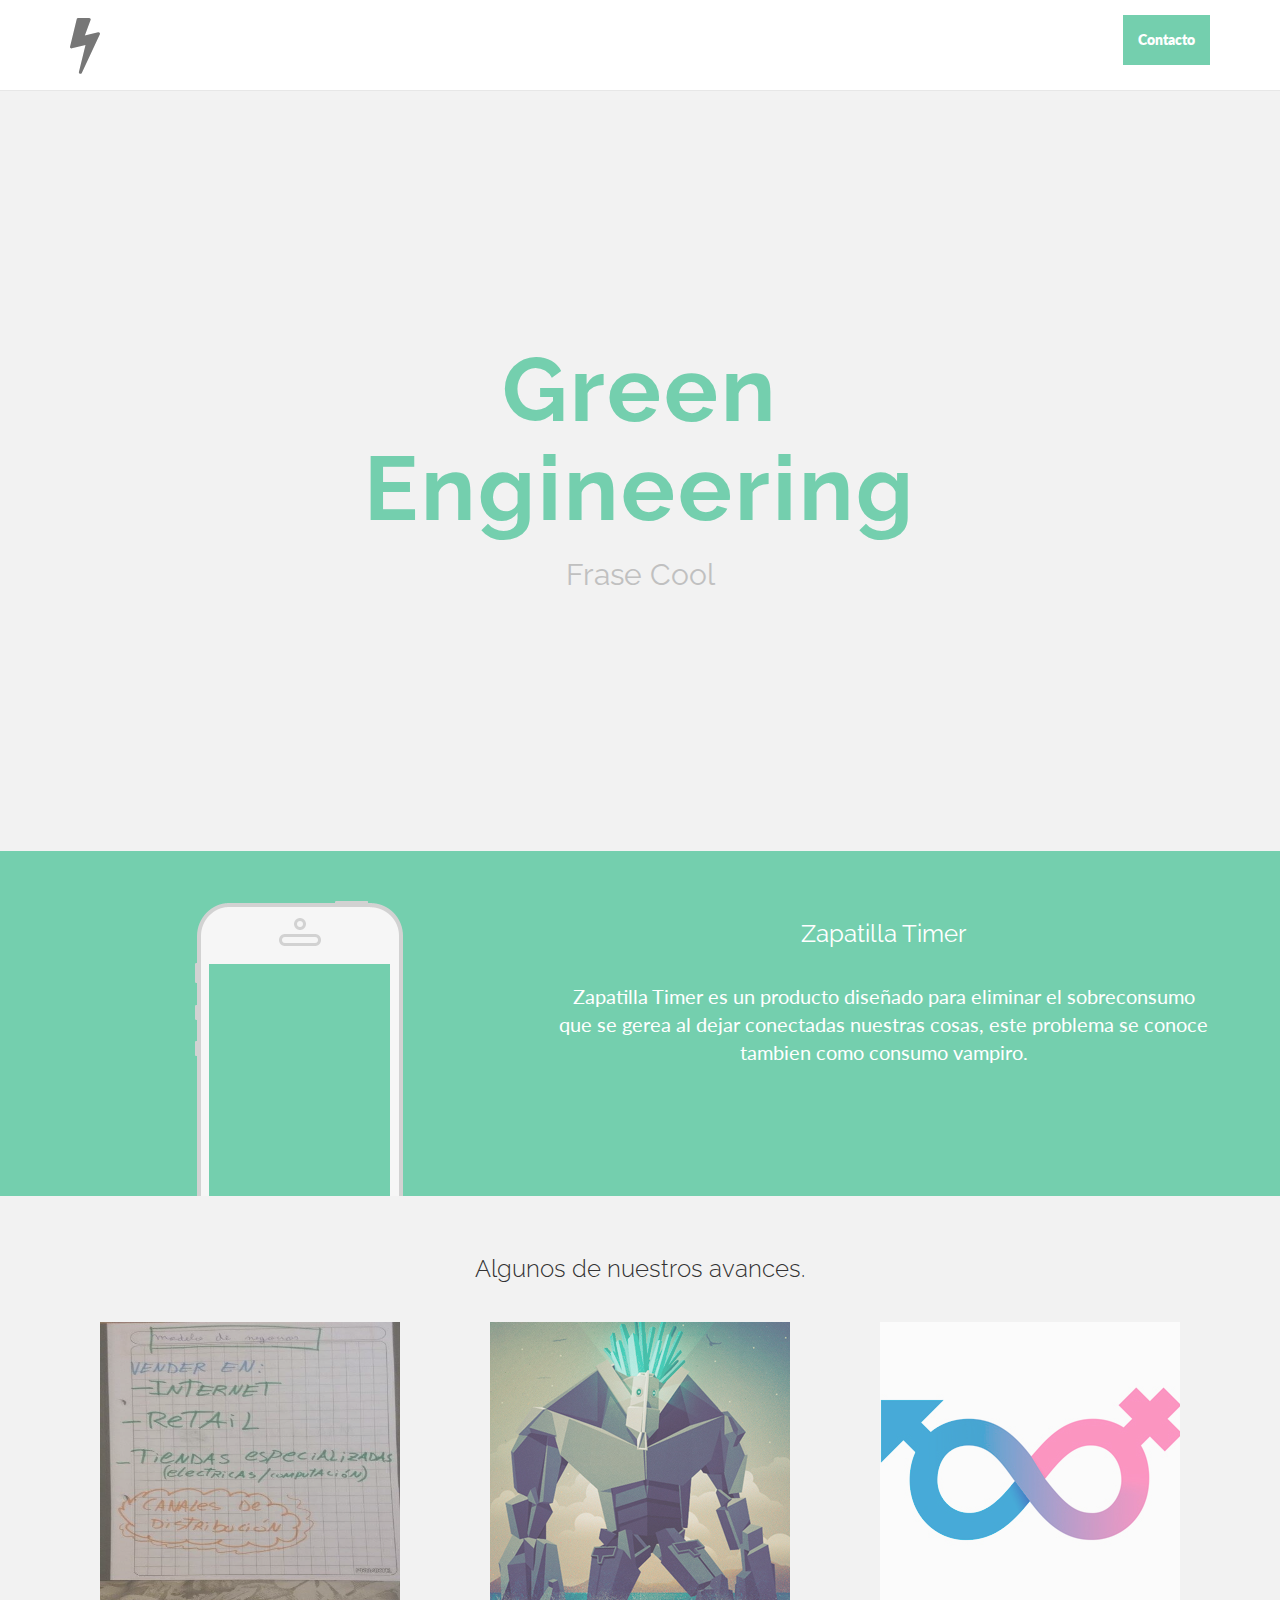
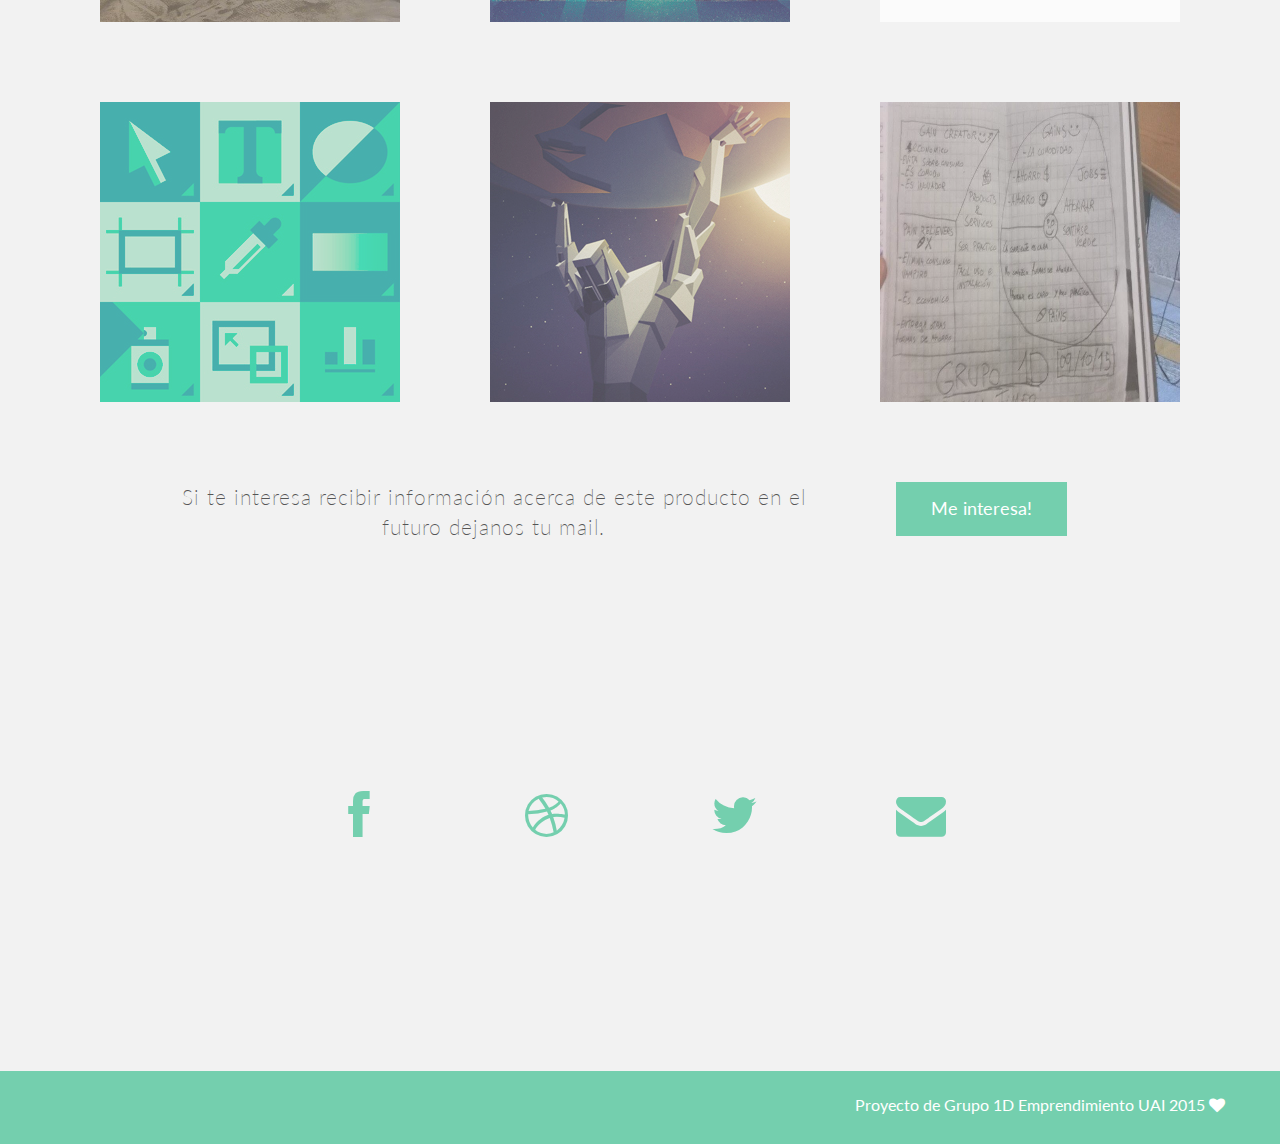
<file: index.html>
<!DOCTYPE html>
<html lang="en">
  <head>
    <meta charset="utf-8">
    <meta http-equiv="X-UA-Compatible" content="IE=edge">
    <meta name="viewport" content="width=device-width, initial-scale=1.0">
    <meta name="description" content="">
    <meta name="author" content="">

    <title>Green Engineering</title>

    <!-- Bootstrap core CSS -->
    <link href="assets/css/bootstrap.css" rel="stylesheet">

    <!-- Custom styles for this template -->
    <link href="assets/css/main.css" rel="stylesheet">
    <link href="assets/css/font-awesome.min.css" rel="stylesheet">

    <script src="https://code.jquery.com/jquery-1.10.2.min.js"></script>
    <script src="assets/js/chart.js"></script>


    <!-- HTML5 shim and Respond.js IE8 support of HTML5 elements and media queries -->
    <!--[if lt IE 9]>
      <script src="https://oss.maxcdn.com/libs/html5shiv/3.7.0/html5shiv.js"></script>
      <script src="https://oss.maxcdn.com/libs/respond.js/1.3.0/respond.min.js"></script>
    <![endif]-->
  </head>

  <body>

    <!-- Fixed navbar -->
    <div class="navbar navbar-default navbar-fixed-top">
      <div class="container">
        <div class="navbar-header">
          <button type="button" class="navbar-toggle" data-toggle="collapse" data-target=".navbar-collapse">
            <span class="icon-bar"></span>
            <span class="icon-bar"></span>
            <span class="icon-bar"></span>
          </button>
          <a class="navbar-brand" href="#"><i class="fa fa-bolt"></i></a>
        </div>
        <div class="navbar-collapse collapse">
          <ul class="nav navbar-nav navbar-right">
            <li class="active"><a href="#contact">Contacto</a></li>
          </ul>
        </div><!--/.nav-collapse -->
      </div>
    </div>


	<div id="hello">
	    <div class="container">
	    	<div class="row">
	    		<div class="col-lg-8 col-lg-offset-2 centered">
	    			<h1>Green Engineering</h1>
	    			<h2>Frase Cool</h2>
	    		</div><!-- /col-lg-8 -->
	    	</div><!-- /row -->
	    </div> <!-- /container -->
	</div><!-- /hello -->
	
	<div id="green">
		<div class="container">
			<div class="row">
				<div class="col-lg-5 centered">
					<img src="assets/img/iphone.png" alt="">
				</div>
				
				<div class="col-lg-7 centered">
					<h3>Zapatilla Timer</h3>
					<p>Zapatilla Timer es un producto diseñado para eliminar el sobreconsumo que se gerea al dejar conectadas nuestras cosas, este problema se conoce tambien como consumo vampiro.</p>
				</div>
			</div>
		</div>
	</div>
	
	<div class="container">
		<div class="row centered mt grid">
			<h3>Algunos de nuestros avances.</h3>
			<div class="mt"></div>
			<div class="col-lg-4">
				<a href="https://www.youtube.com/watch?v=Vwr40jnnUMo"><img src="assets/img/01.jpg" alt="" height="300px" width="300px"></a>
			</div>
			<div class="col-lg-4">
				<a href="#"><img src="assets/img/02.jpg" alt=""></a>
			</div>
			<div class="col-lg-4">
				<a href="#"><img src="assets/img/03.jpg" alt=""></a>
			</div>
		</div>
		
		<div class="row centered mt grid">
			<div class="mt"></div>		
			<div class="col-lg-4">
				<a href="#"><img src="assets/img/04.jpg" alt=""></a>
			</div>
			<div class="col-lg-4">
				<a href="#"><img src="assets/img/05.jpg" alt=""></a>
			</div>
			<div class="col-lg-4">
				<a href="https://www.youtube.com/watch?v=raPO9VQp3XU"><img src="assets/img/06.jpg" alt=""  height="300px" width="300px"></a>
			</div>
		</div>
		
		<div class="row mt centered">
			<div class="col-lg-7 col-lg-offset-1 mt">
					<p class="lead">Si te interesa recibir información acerca de este producto en el futuro dejanos tu mail.</p>
			</div>
			
			<div class="col-lg-3 mt">
				<p><button type="button" class="btn btn-theme btn-lg" data-toggle="modal" data-target="#myModal">Me interesa!</button></p>
			</div>
		</div>
	</div>

	
	<section id="contact"></section>
	<div id="social">
		<div class="container">
			<div class="row centered">
				<div class="col-lg-8 col-lg-offset-2">
					<div class="col-md-3">
						<a href="#"><i class="fa fa-facebook"></i></a>
					</div>
					<div class="col-md-3">
						<a href="#"><i class="fa fa-dribbble"></i></a>
					</div>
					<div class="col-md-3">
						<a href="#"><i class="fa fa-twitter"></i></a>
					</div>
					<div class="col-md-3">
						<a href="#"><i class="fa fa-envelope"></i></a>
					</div>
				</div>
			</div>
		</div><!-- /container -->
	</div><!-- /social -->


	<div id="f">
		<div class="container">
			<div class="row">
				<p>Proyecto de Grupo 1D Emprendimiento UAI 2015  <i class="fa fa-heart"></i></p>
			</div>
		</div>
	</div>
	<div class="modal fade" id="myModal" tabindex="-1" role="dialog" aria-labelledby="myModalLabel">
  <div class="modal-dialog">
    <div class="modal-content">
      <div class="modal-header">
        <button type="button" class="close" data-dismiss="modal" aria-label="Close"><span aria-hidden="true">&times;</span></button>
        <h4 class="modal-title">Déjanos tu correo.</h4>
      </div>
      <div class="modal-body">
        <form>
		    <div class="form-group">
			    <label for="exampleInputEmail1">Dirección electrónica.</label>
			    <input type="email" class="form-control" id="exampleInputEmail1" placeholder="nombre@dominio.com">
			</div>
        </form>
      </div>
      <div class="modal-footer">
        <button type="button" class="btn btn-theme">Listo!</button>
      </div>
    </div><!-- /.modal-content -->
  </div><!-- /.modal-dialog -->
</div><!-- /.modal -->

    <!-- Bootstrap core JavaScript
    ================================================== -->
    <!-- Placed at the end of the document so the pages load faster -->
    <script src="assets/js/bootstrap.js"></script>
  </body>
</html>
</file>
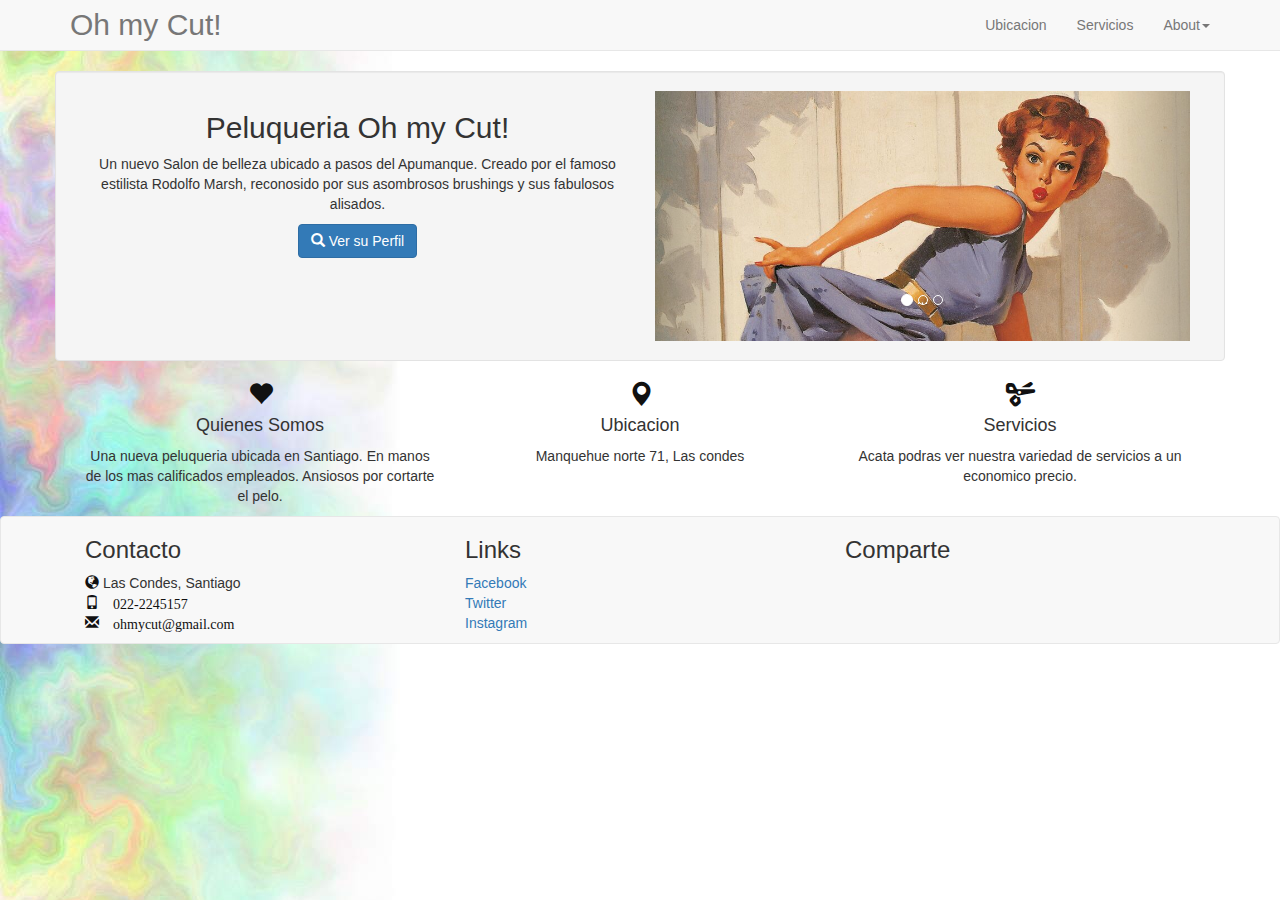
<file: ohmycut/index.html>
<header>
	<div class="navbar navbar-default navbar-static-top">
		<div class="container">
			<div class="row">
				<div class="col-md-12 text-center">
					<a href="index.html" class="navbar-brand">Oh my Cut!</a>

					<ul class="nav navbar-nav navbar-right">
						<li><a href="ubicacion.html">Ubicacion</a></li>
						<li><a href="servicios.html">Servicios</a></li>
						<li>
							<a href="#" data-toggle="dropdown">About<span class="caret"></span></a>
								<ul class="dropdown-menu">
									<li><a target="_blank" href="https://twitter.com/omcpeluqueria">Twitter</a></li>								
									<li><a target="_blank" href='https://www.facebook.com/pages/Oh-my-Cut-Chile/1569248066684322?fref=ts'>Facebook</a></li>
									<li><a target="_blank" href="https://instagram.com/ohmycutchile/">Instagram</a></li>
								</ul>
						</li>
					</ul>
				</div>
			</div>
		</div>
	</div>
</header>
<body>

				<div id="fb-root"></div>
				<script>(function(d, s, id) {
			  var js, fjs = d.getElementsByTagName(s)[0];
			  if (d.getElementById(id)) return;
			  js = d.createElement(s); js.id = id;
			  js.src = "//connect.facebook.net/es_LA/sdk.js#xfbml=1&version=v2.3";
			  fjs.parentNode.insertBefore(js, fjs);
				}(document, 'script', 'facebook-jssdk'));</script>


				<div class="">
							<div class="container well">
							<div class="col-md-6 text-center">
								<h2>Peluqueria Oh my Cut!</h2>
							<p>Un nuevo Salon de belleza ubicado a pasos del Apumanque. Creado por el famoso estilista Rodolfo Marsh, reconosido por sus asombrosos brushings y sus fabulosos alisados.</p>
								<a href="https://www.facebook.com/rodolfo11?fref=ts"><button type="button" class="btn btn-primary"><span class="glyphicon glyphicon-search" aria-hidden="true"></span> Ver su Perfil</button></a>
							</div>
							<div class="col-md-6" >
									<div id="carousel-example-generic" class="carousel slide" data-ride="carousel">
  <!-- Indicators -->
															  <ol class="carousel-indicators">
															    <li data-target="#carousel-example-generic" data-slide-to="0" class="active"></li>
															    <li data-target="#carousel-example-generic" data-slide-to="1"></li>
															    <li data-target="#carousel-example-generic" data-slide-to="2"></li>
															  </ol>

															  <!-- Wrapper for slides -->
															  <div class="carousel-inner" role="listbox" style="height:250px">
															    <div class="item active">
															      <img src="img/img-01.jpg" alt="img-01">
															      <div class="carousel-caption">
															        ...
															      </div>
															    </div>
															    <div class="item" >
															      <img src="img/img-06.jpg" alt="img-06">
															      <div class="carousel-caption">
															        ...
															      </div>
															    </div>
															    <div class="item">
															      <img src="img/img-05.jpg" alt="img-05">
															      <div class="carousel-caption">
															        ...
															      </div>
															    </div>
															  </div>

															  <!-- Controls -->
															  <a class="left carousel-control" href="#carousel-example-generic" role="button" data-slide="prev">
															
															  </a>
															  <a class="right carousel-control" href="#carousel-example-generic" role="button" data-slide="next">
															  
															  </a>
									</div>
							</div>
				</div>
			</div>


		


		
				<div class="container">
				<div class="col-md-4 text-center">
					<a href="#"><i class="glyphicon glyphicon-heart"></i></a>
					<h4>Quienes Somos</h4>
					<p>Una nueva peluqueria ubicada en Santiago. En manos de los mas calificados empleados. Ansiosos por cortarte el pelo.</p>
				</div>



				<div class="col-md-4 text-center">
					<a href="ubicacion.html"><i class="glyphicon glyphicon-map-marker"></i></a>
					<h4> Ubicacion</h4>
					<p>Manquehue norte 71, Las condes</p>
				</div>

				<div class="col-md-4 text-center">
					<a href="servicios.html"><i class="glyphicon glyphicon-scissors"></i></a>
					<h4>Servicios</h4>
					<p>Acata podras ver nuestra variedad de servicios a un economico precio.</p>
				</div>
				</div>
</body>

	
<footer>
<div class="navbar navbar-default">
	<div class="container">	

		<div class="col-md-4 text-justify">
			<h3>Contacto</h3>
			<ul class="list-unstyled">
				<li><i class="glyphicon glyphicon-globe"></i> Las Condes, Santiago</li>
				<li><i class="glyphicon glyphicon-phone"> 022-2245157</i></li>
				<li><i class="glyphicon glyphicon-envelope"> ohmycut@gmail.com</i></li>
			</ul>
		</div>

		<div class="col-md-4 text-justify">
			<h3>Links</h3>

			<ul class="list-unstyled">
				<li><a target="_blank" href="https://www.facebook.com/pages/Oh-my-Cut-Chile/1569248066684322?fref=ts">Facebook</a></li>
				<li><a target="_blank" href="https://twitter.com/omcpeluqueria">Twitter</a></li>
				<li><a target="_blank" href="https://instagram.com/ohmycutchile/">Instagram</a></li>
			</ul>

		</div>
		<div class="col-md-4 text-justify">
			<h3>Comparte</h3>
			<div class="fb-share-button" data-href="https://www.facebook.com/pages/Oh-my-Cut-Chile/1569248066684322?fref=ts" data-layout="button_count"></div>
		</div>
		
	</div>
</div>
</footer>


<link rel="stylesheet" type="text/css" href="bootstrap/css/bootstrap.css">
<link rel="stylesheet" type="text/css" href="bootstrap/css/main.css">
 <script src='https://ajax.googleapis.com/ajax/libs/jquery/1.11.1/jquery.min.js'></script>
    <script src='bootstrap/js/bootstrap.min.js'></script>
</file>
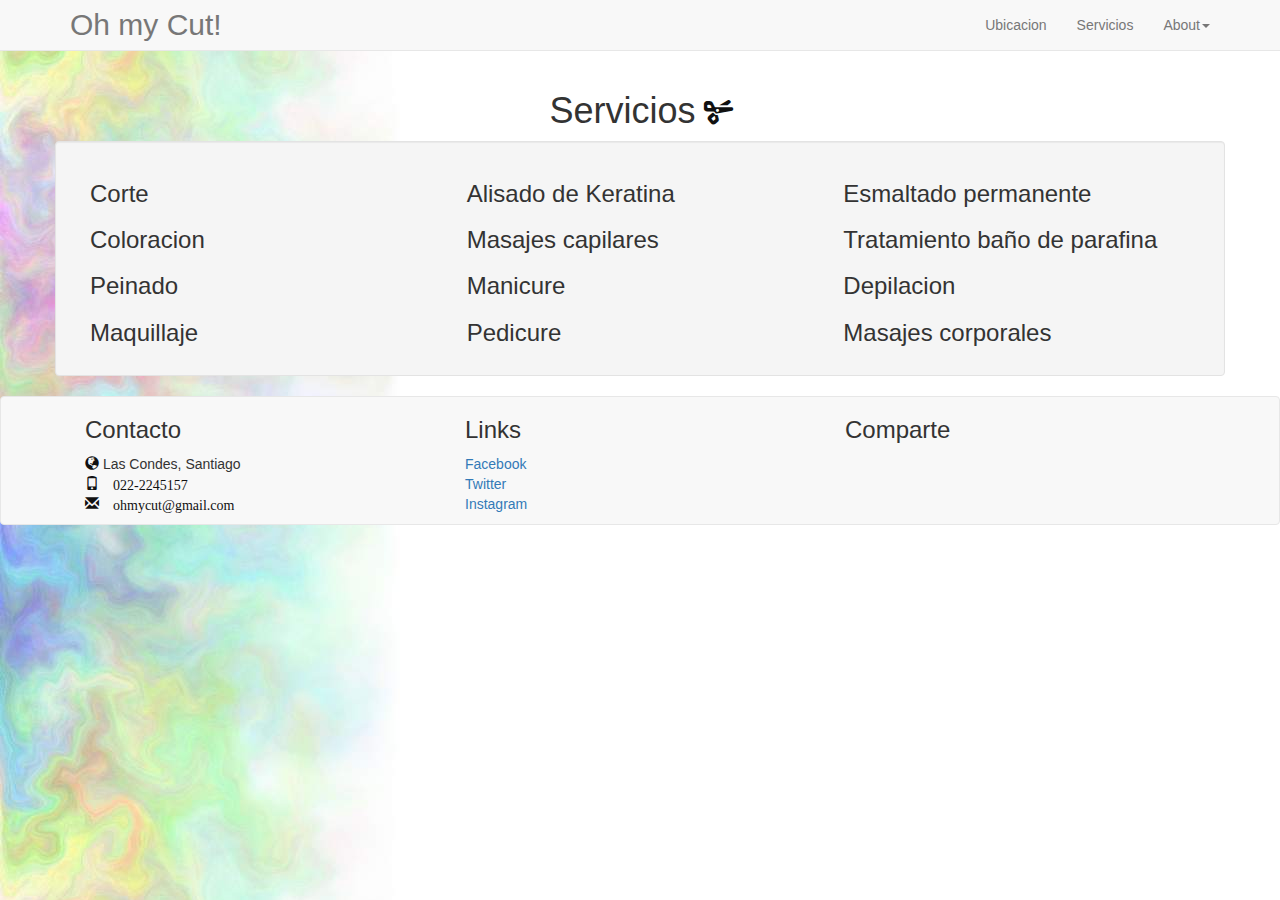
<file: ohmycut/servicios.html>
<header>
	<div class="navbar navbar-default navbar-static-top">
		<div class="container">
			<div class="row">
				<div class="col-md-12 text-center">
					<a href="index.html" class="navbar-brand">Oh my Cut!</a>

					<ul class="nav navbar-nav navbar-right">
						<li><a href="ubicacion.html">Ubicacion</a></li>
						<li><a href="servicios.html">Servicios</a></li>
						<li>
							<a href="#" data-toggle="dropdown">About<span class="caret"></span></a>
								<ul class="dropdown-menu">
									<li><a target="_blank" href="https://twitter.com/omcpeluqueria">Twitter</a></li>								
									<li><a target="_blank" href='https://www.facebook.com/pages/Oh-my-Cut-Chile/1569248066684322?fref=ts'>Facebook</a></li>
									<li><a target="_blank" href="https://instagram.com/ohmycutchile/">Instagram</a></li>
								</ul>
						</li>
					</ul>
				</div>
			</div>
		</div>
	</div>
</header>
<body>
	<div id="fb-root"></div>
		<script>(function(d, s, id) {
		  var js, fjs = d.getElementsByTagName(s)[0];
		  if (d.getElementById(id)) return;
		  js = d.createElement(s); js.id = id;
		  js.src = "//connect.facebook.net/es_LA/sdk.js#xfbml=1&version=v2.3";
		  fjs.parentNode.insertBefore(js, fjs);
			}(document, 'script', 'facebook-jssdk'));
		</script>

	<div class="row">
		<div class="col-md-12 text-center">
				<h1>Servicios <a href="servicios.html"><i class="glyphicon glyphicon-scissors"></i></a></h1>
		</div>
	</div>

	<div class="row">
		
		<div class="container well">
			<div class="col-md-4">
				<ul class="list-unstyled">

					<li><h3>Corte</h3></li>
					<li><h3>Coloracion</h3></li>
					<li><h3>Peinado</h3></li>
					<li><h3>Maquillaje</h3></li>

				</ul>
			</div>

			<div class="col-md-4">
				<ul class="list-unstyled">

					<li><h3>Alisado de Keratina</h3></li>
					<li><h3>Masajes capilares</h3></li>
					<li><h3>Manicure</h3></li>
					<li><h3>Pedicure</h3></li>

				</ul>
			</div>

			<div class="col-md-4">
				<ul class="list-unstyled">

					<li><h3>Esmaltado permanente</h3></li>
					<li><h3>Tratamiento ba&ntilde;o de parafina</h3></li>
					<li><h3>Depilacion</h3></li>
					<li><h3>Masajes corporales</h3></li>

				</ul>
			</div>
		</div>
	</div>

</body>

<footer>
	<div class="navbar navbar-default">
		<div class="container">	

			<div class="col-md-4 text-justify">
				<h3>Contacto</h3>
				<ul class="list-unstyled">
					<li><i class="glyphicon glyphicon-globe"></i> Las Condes, Santiago</li>
					<li><i class="glyphicon glyphicon-phone"> 022-2245157</i></li>
					<li><i class="glyphicon glyphicon-envelope"> ohmycut@gmail.com</i></li>
				</ul>
			</div>

			<div class="col-md-4 text-justify">
				<h3>Links</h3>

				<ul class="list-unstyled">
					<li><a target="_blank" href="https://www.facebook.com/pages/Oh-my-Cut-Chile/1569248066684322?fref=ts">Facebook</a></li>
					<li><a target="_blank" href="https://twitter.com/omcpeluqueria">Twitter</a></li>
					<li><a target="_blank" href="https://instagram.com/ohmycutchile/">Instagram</a></li>
				</ul>

			</div>
			<div class="col-md-4 text-justify">
				<h3>Comparte</h3>
				<div class="fb-share-button" data-href="https://www.facebook.com/pages/Oh-my-Cut-Chile/1569248066684322?fref=ts" data-layout="button_count"></div>
			</div>
			
		</div>
	</div>
</footer>

<link rel="stylesheet" type="text/css" href="bootstrap/css/bootstrap.css">
	<link rel="stylesheet" type="text/css" href="bootstrap/css/main.css">
 <script src='https://ajax.googleapis.com/ajax/libs/jquery/1.11.1/jquery.min.js'></script>
    <script src='bootstrap/js/bootstrap.min.js'></script>
</file>
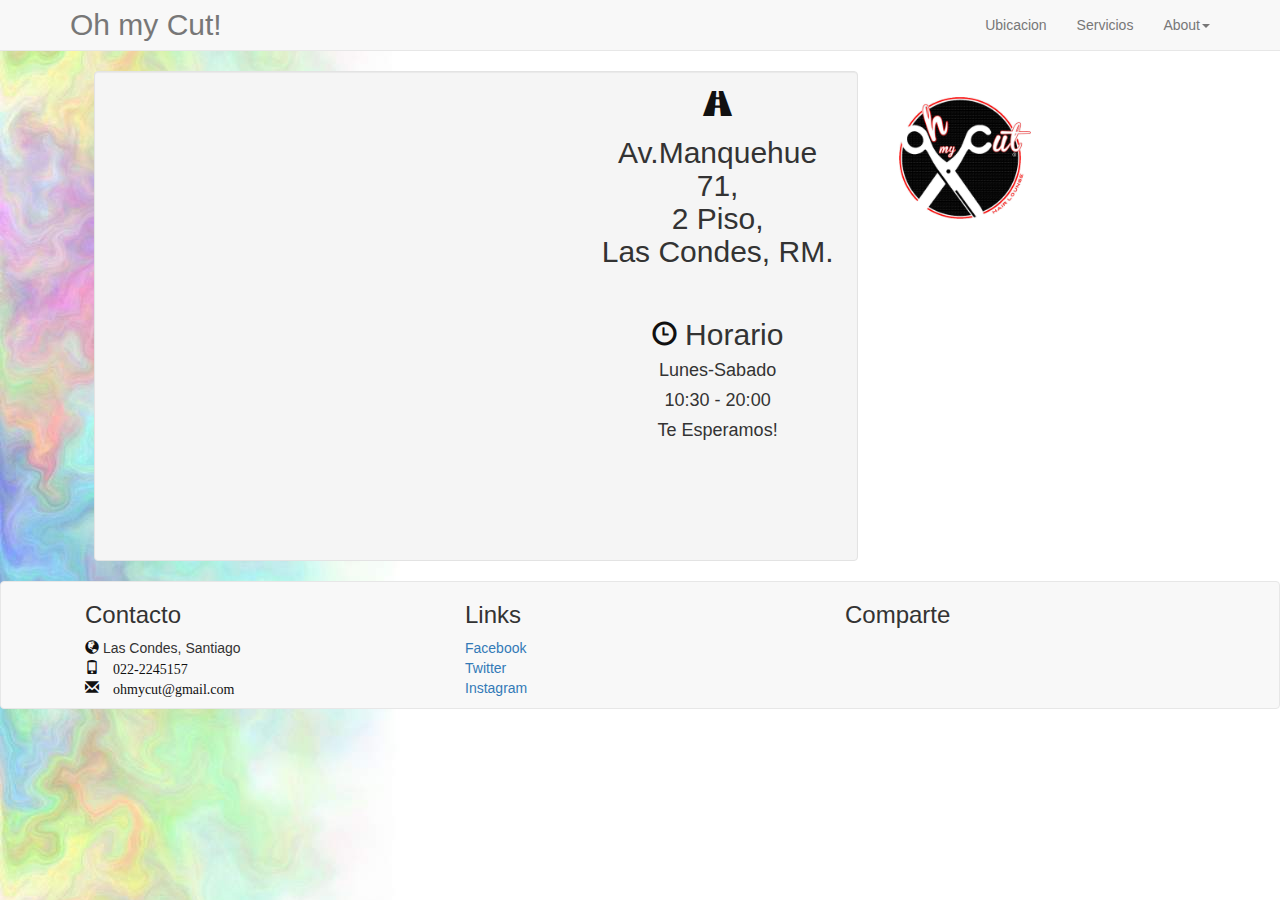
<file: ohmycut/ubicacion.html>
<header>
	<div class="navbar navbar-default navbar-static-top">
		<div class="container">
			<div class="row">
				<div class="col-md-12 text-center">
					<a href="index.html" class="navbar-brand">Oh my Cut!</a>

					<ul class="nav navbar-nav navbar-right">
						<li><a href="ubicacion.html">Ubicacion</a></li>
						<li><a href="servicios.html">Servicios</a></li>
						<li>
							<a href="#" data-toggle="dropdown">About<span class="caret"></span></a>
								<ul class="dropdown-menu">
									<li><a target="_blank" href="https://twitter.com/omcpeluqueria">Twitter</a></li>								
									<li><a target="_blank" href='https://www.facebook.com/pages/Oh-my-Cut-Chile/1569248066684322?fref=ts'>Facebook</a></li>
									<li><a target="_blank" href="https://instagram.com/ohmycutchile/">Instagram</a></li>
								</ul>
						</li>
					</ul>
				</div>
			</div>
		</div>
	</div>
</header>
<body>

				<div id="fb-root"></div>
				<script>(function(d, s, id) {
			  var js, fjs = d.getElementsByTagName(s)[0];
			  if (d.getElementById(id)) return;
			  js = d.createElement(s); js.id = id;
			  js.src = "//connect.facebook.net/es_LA/sdk.js#xfbml=1&version=v2.3";
			  fjs.parentNode.insertBefore(js, fjs);
				}(document, 'script', 'facebook-jssdk'));</script>

	<div class="row">
		<div class="well col-md-7 col-md-offset-1 text-center">
			<iframe class="col-md-8"src="https://www.google.com/maps/embed?pb=!1m18!1m12!1m3!1d3330.5897869234022!2d-70.5674181!3d-33.407864799999984!2m3!1f0!2f0!3f0!3m2!1i1024!2i768!4f13.1!3m3!1m2!1s0x9662cedc2fb0b80b%3A0x7d3e63002b9e71d0!2sManquehue+71%2C+Las+Condes%2C+Regi%C3%B3n+Metropolitana+de+Santiago!5e0!3m2!1ses!2scl!4v1430261975715" width="600" height="450" frameborder="0" style="border:0"></iframe>
			<i class="glyphicon glyphicon-road"></i>
			<h2>Av.Manquehue 71,</br> 2 Piso,</br> Las Condes, RM.</h2></br>
			
			<h2>	<i class="glyphicon glyphicon-time"></i> Horario</h2>
			<p><h4>Lunes-Sabado</h4>  <h4>10:30 - 20:00</h4></p>
			<h4>Te Esperamos!</h4>

		</div>
		<div class="col-md-4">
			<img src="img/img-02.jpg" height="450">
		</div>
	</div>
</body>

<footer>
	<div class="navbar navbar-default">
		<div class="container">	

			<div class="col-md-4 text-justify">
				<h3>Contacto</h3>
				<ul class="list-unstyled">
					<li><i class="glyphicon glyphicon-globe"></i> Las Condes, Santiago</li>
					<li><i class="glyphicon glyphicon-phone"> 022-2245157</i></li>
					<li><i class="glyphicon glyphicon-envelope"> ohmycut@gmail.com</i></li>
				</ul>
			</div>

			<div class="col-md-4 text-justify">
				<h3>Links</h3>

				<ul class="list-unstyled">
					<li><a target="_blank" href="https://www.facebook.com/pages/Oh-my-Cut-Chile/1569248066684322?fref=ts">Facebook</a></li>
					<li><a target="_blank" href="https://twitter.com/omcpeluqueria">Twitter</a></li>
					<li><a target="_blank" href="https://instagram.com/ohmycutchile/">Instagram</a></li>
				</ul>

			</div>
			<div class="col-md-4 text-justify">
				<h3>Comparte</h3>
				<div class="fb-share-button" data-href="https://www.facebook.com/pages/Oh-my-Cut-Chile/1569248066684322?fref=ts" data-layout="button_count"></div>
			</div>
			
		</div>
	</div>
</footer>
<link rel="stylesheet" type="text/css" href="bootstrap/css/bootstrap.css">
<link rel="stylesheet" type="text/css" href="bootstrap/css/main.css">
 <script src='https://ajax.googleapis.com/ajax/libs/jquery/1.11.1/jquery.min.js'></script>
    <script src='bootstrap/js/bootstrap.min.js'></script>
</file>
<file: ohmycut/bootstrap/css/main.css>
body{
	background: url(bg-02.jpg) repeat-y;
}
body i{
	font-size: 25px;
	color:#111111;
}
body i:hover{
	color:blue;
}
.navbar-brand{
	font-size: 30px;
}
footer i{
	font-size: 14px;
}
footer i:hover{
	color:#111111;
}
.sevicios{
	font-size: 25px;
}
img{
	height: 170px;
}
</file>
<file: assets/css/main.css>
/*
 * Author: Carlos Alvarez
 * URL: http://alvarez.is
 *
 * Project Name: Bolt - Free Bootstrap 3 Theme
 * Version: 1.0
 * URL: http://blacktie.co
 */
 
/* FONTS */
@import url(http://fonts.googleapis.com/css?family=Lato:300,400,700,900);
@import url(http://fonts.googleapis.com/css?family=Raleway:400,300,700,900);

/* OVERALL ASPECT */

body {
  background-color: #f2f2f2;
    font-family: "Lato";
    font-weight: 300;
    font-size: 16px;
    color: #555;

    -webkit-font-smoothing: antialiased;
    -webkit-overflow-scrolling: touch;
    
    margin-top: 70px;
}

/* Titles */
h1, h2, h3, h4, h5, h6 {
    font-family: "Raleway";
    font-weight: 300;
    color: #333;
}


/* Paragraph & Typographic */
p {
    line-height: 28px;
    margin-bottom: 25px;
}

.centered {
    text-align: center;
}

.mt {
	margin-top: 40px;
}

/* Links */
a {
    color: #f85c37;
    word-wrap: break-word;

    -webkit-transition: color 0.1s ease-in, background 0.1s ease-in;
    -moz-transition: color 0.1s ease-in, background 0.1s ease-in;
    -ms-transition: color 0.1s ease-in, background 0.1s ease-in;
    -o-transition: color 0.1s ease-in, background 0.1s ease-in;
    transition: color 0.1s ease-in, background 0.1s ease-in;
}

a:hover,
a:focus {
    color: #7b7b7b;
    text-decoration: none;
    outline: 0;
}

a:before,
a:after {
    -webkit-transition: color 0.1s ease-in, background 0.1s ease-in;
    -moz-transition: color 0.1s ease-in, background 0.1s ease-in;
    -ms-transition: color 0.1s ease-in, background 0.1s ease-in;
    -o-transition: color 0.1s ease-in, background 0.1s ease-in;
    transition: color 0.1s ease-in, background 0.1s ease-in;
}

/* Bootstrap Modifications */
 hr {
    display: block;
    height: 1px;
    border: 0;
    border-top: 1px solid #ccc;
    margin: 1em 0;
    padding: 0;
}


.navbar {
	font-weight: 800;
	font-size: 14px;
	padding-top: 15px;
	padding-bottom: 15px;
	background-color: #ffffff;
}

.navbar-default .navbar-nav > .active > a, .navbar-default .navbar-nav > .active > a:hover, .navbar-default .navbar-nav > .active > a:focus {
	color: #ffffff;
	background-color: #74cfae;
}

.navbar-brand {
	font-size: 60px;
	padding-top: 0px;
	padding-bottom: 0px;
}

.btn-theme {
	color: #ffffff;
	background-color: #74cfae;
	border-color: transparent;
}

.btn {
	padding: 10px 30px;
	margin-bottom: 0;
	font-size: 18px;
	border: 5px solid transparent;
	border-radius: 0px;
}

.lead {
	letter-spacing: 1px;
}

/* WRAP SECTIONS */

/* hello */
#hello {
	width: 100%;
	padding-top: 250px;
	padding-bottom: 250px;
}

#hello h1 {
	font-size: 90px;
	font-weight: 700;
	letter-spacing: 3px;
	color: #74cfae;
}

#hello h2 {
	color: #c0c0c0;
	font-weight: 400;
}

/* Green */
#green {
	background-color: #74cfae;
	padding-top: 50px;
	margin-bottom: 0px;
}

#green h3 {
	color: white;
	font-weight: 400;
	margin-bottom: 35px;
}

#green p {
	color: white;
	font-weight: 400;
	font-size: 20px;
}

/* Skills */
#skills {
	background-color: #4e4e4e;
	padding-top: 50px;
	padding-bottom: 50px;
	margin-top: 50px;
}

#skills h3 {
	color: white;
}

#skills p {
	color: white;
	font-weight: 400;
}

/* Social Links */
#social {
	width: 100%;
	padding-top: 200px;
	padding-bottom: 200px;
}

#social i {
	font-size: 50px;
	color: #74cfae;
}

#social .col-md-3:hover {
	background-color: #f5f5f5;
}

#social .col-md-3 {
	padding:30px;
}

/* Footer */
#f {
	padding-top: 20px;
	background-color: #74cfae;
}

#f p {
	color: white;
	text-align: right;
	font-weight: 400;
}

/* Image Opacity */
.grid img {
    opacity: .7;
}
.grid img:hover {
    opacity: 1;
}
</file>
